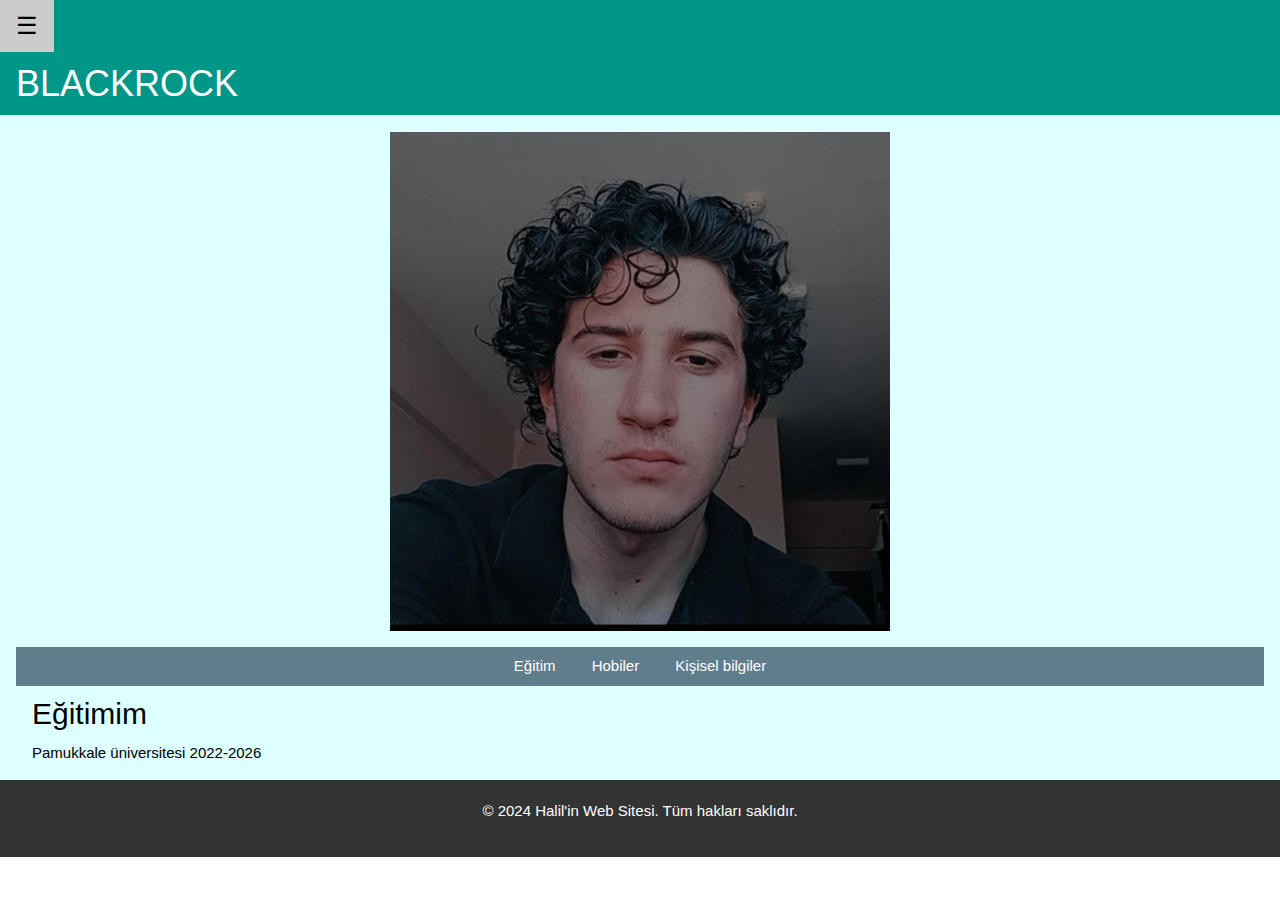
<file: index.html>
<!DOCTYPE html>
<html lang="en">
<head>
    <meta charset="UTF-8">
    <meta name="viewport" content="width=device-width, initial-scale=1.0">
    <title>Document</title>
    <link href="https://cdn.jsdelivr.net/npm/bootstrap@5.3.3/dist/css/bootstrap.min.css" rel="stylesheet" integrity="sha384-QWTKZyjpPEjISv5WaRU9OFeRpok6YctnYmDr5pNlyT2bRjXh0JMhjY6hW+ALEwIH" crossorigin="anonymous">
    <script src="https://cdn.jsdelivr.net/npm/bootstrap@5.3.3/dist/js/bootstrap.bundle.min.js" integrity="sha384-YvpcrYf0tY3lHB60NNkmXc5s9fDVZLESaAA55NDzOxhy9GkcIdslK1eN7N6jIeHz" crossorigin="anonymous"></script>
    <link rel="stylesheet" href="https://www.w3schools.com/w3css/4/w3.css">
    <link rel="stylesheet" href="https://cdnjs.cloudflare.com/ajax/libs/font-awesome/4.7.0/css/font-awesome.min.css">
    <link rel="stylesheet" href="https://fonts.googleapis.com/css?family=Lobster&effect=shadow-multiple">
    <link rel="stylesheet" href="style.css">
    <script async src="https://pagead2.googlesyndication.com/pagead/js/adsbygoogle.js?client=ca-pub-5072899732701311"
     crossorigin="anonymous"></script>
    <!-- Google tag (gtag.js) -->
<script async src="https://www.googletagmanager.com/gtag/js?id=G-S0YF8GTRYX"></script>
<script>
  window.dataLayer = window.dataLayer || [];
  function gtag(){dataLayer.push(arguments);}
  gtag('js', new Date());

  gtag('config', 'G-S0YF8GTRYX');
</script>
</head>
<body>
  <div class="w3-sidebar w3-bar-block w3-card w3-animate-left" style="display:none" id="mySidebar">
    <button class="w3-bar-item w3-button w3-large"
    onclick="w3_close()">Close &times;</button>
    <a href="index.html" class="w3-bar-item w3-button w3-border-bottom w3-hover-blue fa fa-home"> ANASAYFA</a>
    <a href="proje.html" class="w3-bar-item w3-button w3-border-bottom w3-hover-brown fa fa-cloud"> PROJE</a>
    <a href="foto.html" class="w3-bar-item w3-button w3-border-bottom w3-hover-light-grey fa fa-search"> FOTO</a>
        <a href="https://www.instagram.com/halilkrakaya?r=nametag" class="w3-bar-item w3-button w3-border-bottom w3-hover-red">
            <i class="fa fa-instagram w3-hover-opacity"> İNSTAGRAM</i>
        </a>
        <a href="https://x.com/Halilkarakayax?s=09&fbclid=PAZXh0bgNhZW0CMTEAAaZQtGhWM27xcyftsegLGL6l-CxUrrTjCP2NvqidkNbHf-a9txQfhdwaJ-k_aem_QXg4hg90r5y_cmiREqdK8w" class="w3-bar-item w3-button w3-border-bottom w3-hover-red">
            <i class="fa fa-twitter w3-hover-opacity"> TWİTTER</i>
        </a>
        <a href="https://www.linkedin.com/feed/" class="w3-bar-item w3-button w3-border-bottom w3-hover-red">
            <i class="fa fa-linkedin w3-hover-opacity"> LİNKEDIN</i>
        </a>
    
    
  </div>
  
  <div id="main">
  
  <div class="w3-teal">
    <button id="openNav" class="w3-button w3-teal w3-xlarge" onclick="w3_open()">&#9776;</button>
    <div class="w3-container">
      <h1>BLACKROCK</h1>
    </div>
  </div>
  

  
  <script>
  function w3_open() {
    document.getElementById("main").style.marginLeft = "25%";
    document.getElementById("mySidebar").style.width = "25%";
    document.getElementById("mySidebar").style.display = "block";
    document.getElementById("openNav").style.display = 'none';
  }
  function w3_close() {
    document.getElementById("main").style.marginLeft = "0%";
    document.getElementById("mySidebar").style.display = "none";
    document.getElementById("openNav").style.display = "inline-block";
  }
  </script>
    
  </div>
  
  <div >
  

  
  <div class="w3-container w3-pale-blue">
 

    <div class="w3-content w3-section" style="max-width:500px">
      <img class="mySlides w3-hover-grayscale " src="ben22.jpg" style="width:100%">
      <img class="mySlides w3-hover-grayscale " src="ben.jpg" style="width:100%">
      <img class="mySlides w3-hover-grayscale " src="horozveben2.jpg" style="width:100%">
      
    </div>
    <script>
    var myIndex = 0;
    carousel();
    
    function carousel() {
      var i;
      var x = document.getElementsByClassName("mySlides");
      for (i = 0; i < x.length; i++) {
        x[i].style.display = "none";  
      }
      myIndex++;
      if (myIndex > x.length) {myIndex = 1}    
      x[myIndex-1].style.display = "block";  
      setTimeout(carousel, 2000); // Change image every 2 seconds
    }
    </script>
  






  
  
  <div class="w3-blue-grey"style="text-align:center">
    <button class="w3-bar-item w3-button" onclick="openCity('London')">Eğitim</button>
    <button class="w3-bar-item w3-button" onclick="openCity('Paris')">Hobiler</button>
    <button class="w3-bar-item w3-button" onclick="openCity('Tokyo')">Kişisel bilgiler</button>
  </div>
  
  <div id="London" class="w3-container city">
    <h2>Eğitimim</h2>
    <p>Pamukkale üniversitesi 2022-2026</p>
  </div>
  
  <div id="Paris" class="w3-container city" style="display:none">
    <h2>Hobilerim</h2>
    <p>
      Halı saha,
      borsada kaldıraçlı işlem,
      motor sürmek,
      kitap okumak(çok az).

    </p> 
  </div>
  
  <div id="Tokyo" class="w3-container city" style="display:none">
    <h2>Kişisel bilgilerim</h2>
    <p>Ben halil karakaya 21 eylül 2003 doğumlu bir insanım. Afyonda yaşıyorum Denizli'de üniversite okuyorum</p>
  </div>
  
  <script>
  function openCity(cityName) {
    var i;
    var x = document.getElementsByClassName("city");
    for (i = 0; i < x.length; i++) {
      x[i].style.display = "none";  
    }
    document.getElementById(cityName).style.display = "block";  
  }
  </script>








<script async src="https://pagead2.googlesyndication.com/pagead/js/adsbygoogle.js?client=ca-pub-5072899732701311"
     crossorigin="anonymous"></script>
<!-- reklam -->
<ins class="adsbygoogle"
     style="display:block"
     data-ad-client="ca-pub-5072899732701311"
     data-ad-slot="6018590381"
     data-ad-format="auto"
     data-full-width-responsive="true"></ins>
<script>
     (adsbygoogle = window.adsbygoogle || []).push({});
</script>










      





  </div>
 <footer style="background-color: #333; color: #fff; padding: 20px; text-align: center;">
    <p>&copy; 2024 Halil'in Web Sitesi. Tüm hakları saklıdır.</p>
    
</footer>

        
  </body>
</html>
</file>
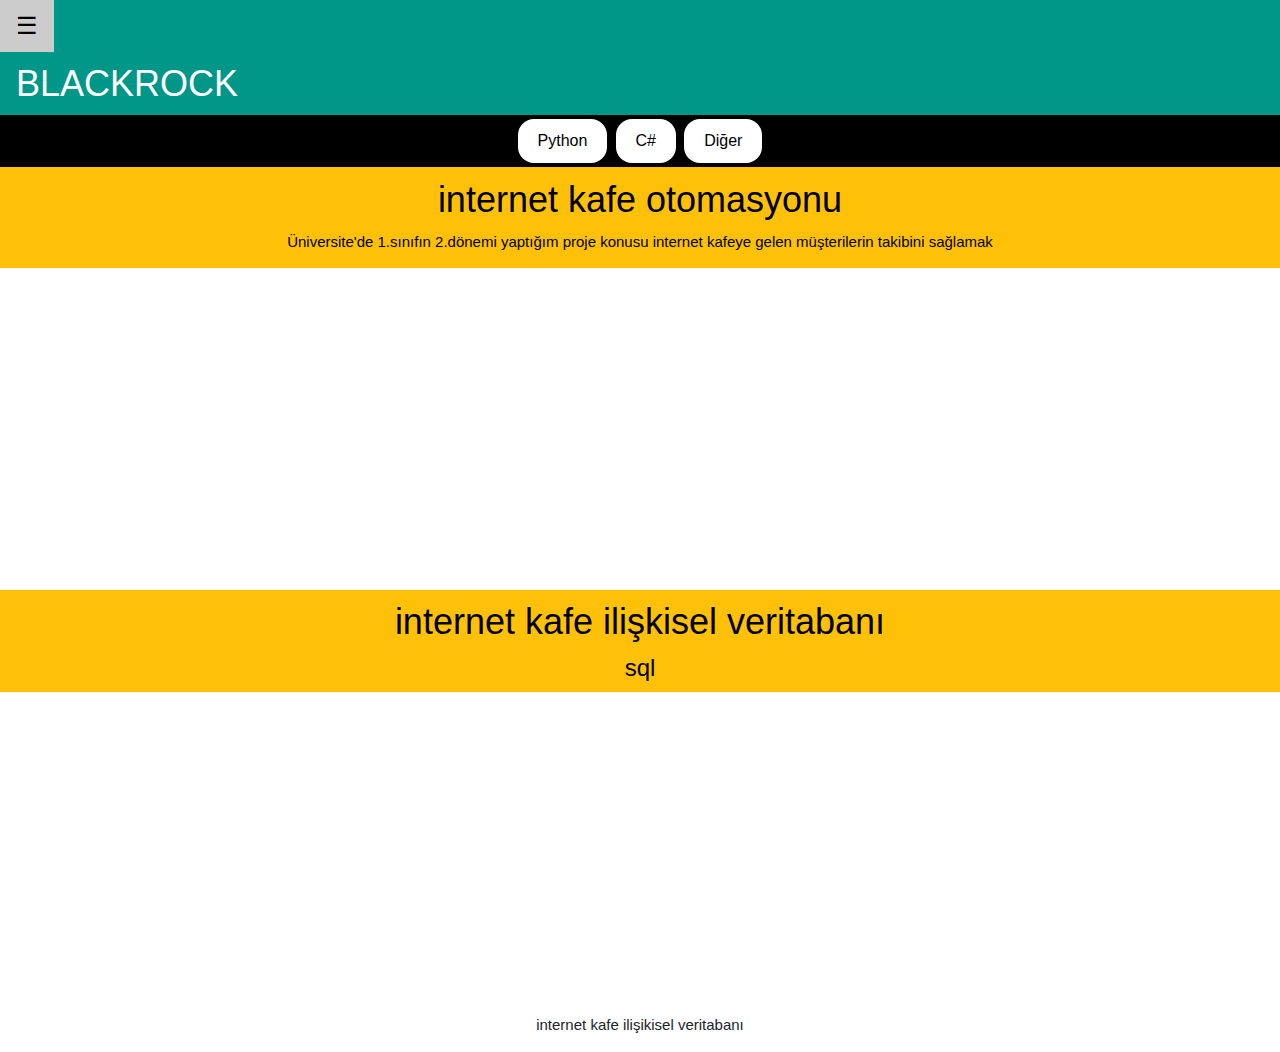
<file: csharp.html>
<!DOCTYPE html>
<html lang="en">

<head>
  <meta charset="UTF-8">
  <meta name="viewport" content="width=device-width, initial-scale=1.0">
  <title>Document</title>
  <link href="https://cdn.jsdelivr.net/npm/bootstrap@5.3.3/dist/css/bootstrap.min.css" rel="stylesheet"
    integrity="sha384-QWTKZyjpPEjISv5WaRU9OFeRpok6YctnYmDr5pNlyT2bRjXh0JMhjY6hW+ALEwIH" crossorigin="anonymous">
  <script src="https://cdn.jsdelivr.net/npm/bootstrap@5.3.3/dist/js/bootstrap.bundle.min.js"
    integrity="sha384-YvpcrYf0tY3lHB60NNkmXc5s9fDVZLESaAA55NDzOxhy9GkcIdslK1eN7N6jIeHz"
    crossorigin="anonymous"></script>
  <link rel="stylesheet" href="https://www.w3schools.com/w3css/4/w3.css">
  <link rel="stylesheet" href="https://cdnjs.cloudflare.com/ajax/libs/font-awesome/4.7.0/css/font-awesome.min.css">
  <link rel="stylesheet" href="https://fonts.googleapis.com/css?family=Lobster&effect=shadow-multiple">
  <link rel="stylesheet" href="style.css">
</head>

<body>

  <div class="w3-sidebar w3-bar-block w3-card w3-animate-left" style="display:none" id="mySidebar">
    <button class="w3-bar-item w3-button w3-large"
    onclick="w3_close()">Close &times;</button>
    <a href="index.html" class="w3-bar-item w3-button w3-border-bottom w3-hover-blue fa fa-home"> ANASAYFA</a>
    <a href="proje.html" class="w3-bar-item w3-button w3-border-bottom w3-hover-brown fa fa-cloud"> PROJE</a>
    <a href="foto.html" class="w3-bar-item w3-button w3-border-bottom w3-hover-light-grey fa fa-search"> FOTO</a>
        <a href="https://www.instagram.com/halilkrakaya?r=nametag" class="w3-bar-item w3-button w3-border-bottom w3-hover-red">
            <i class="fa fa-instagram w3-hover-opacity"> İNSTAGRAM</i>
        </a>
        <a href="https://x.com/Halilkarakayax?s=09&fbclid=PAZXh0bgNhZW0CMTEAAaZQtGhWM27xcyftsegLGL6l-CxUrrTjCP2NvqidkNbHf-a9txQfhdwaJ-k_aem_QXg4hg90r5y_cmiREqdK8w" class="w3-bar-item w3-button w3-border-bottom w3-hover-red">
            <i class="fa fa-twitter w3-hover-opacity"> TWİTTER</i>
        </a>
        <a href="https://www.linkedin.com/feed/" class="w3-bar-item w3-button w3-border-bottom w3-hover-red">
            <i class="fa fa-linkedin w3-hover-opacity"> LİNKEDIN</i>
        </a>
    
    
  </div>
  
  <div id="main">
  
  <div class="w3-teal">
    <button id="openNav" class="w3-button w3-teal w3-xlarge" onclick="w3_open()">&#9776;</button>
    <div class="w3-container">
      <h1>BLACKROCK</h1>
    </div>
  </div>
  

  
  <script>
  function w3_open() {
    document.getElementById("main").style.marginLeft = "25%";
    document.getElementById("mySidebar").style.width = "25%";
    document.getElementById("mySidebar").style.display = "block";
    document.getElementById("openNav").style.display = 'none';
  }
  function w3_close() {
    document.getElementById("main").style.marginLeft = "0%";
    document.getElementById("mySidebar").style.display = "none";
    document.getElementById("openNav").style.display = "inline-block";
  }
  </script>

  <div >

 
    <div class="ortala w3-black">
      <a href="proje.html" class="basic-button">Python</a>
      <a href="csharp.html" class="basic-button">C#</a>
      <a href="diger.html" class="basic-button">Diğer</a>

    </div>

        <div class="w3-container w3-amber ortala">
          <h1>internet kafe otomasyonu</h1>
          <p>Üniversite'de 1.sınıfın 2.dönemi yaptığım proje konusu internet kafeye gelen müşterilerin takibini sağlamak
          </p>
        </div>
        <div class="w3-container ortala">
          <iframe width="560" height="315" src="https://www.youtube.com/embed/6qIIsgojcq0?si=JcvGBLu2rhFeUL03"
            title="YouTube video player" frameborder="0"
            allow="accelerometer; autoplay; clipboard-write; encrypted-media; gyroscope; picture-in-picture; web-share"
            referrerpolicy="strict-origin-when-cross-origin" allowfullscreen></iframe>
        </div>

       




        <div style="text-align: center;">
        </div>
        <div>
          <div class="w3-container w3-amber ortala">
            <h1>internet kafe ilişkisel veritabanı</h1>
            <h3>sql</h3>
          </div>
          <div class="w3-container ortala">
            <iframe width="560" height="315" src="https://www.youtube.com/embed/JiX5z9ovyPM?si=cnKVthYbRWkBtqZZ"
              title="YouTube video player" frameborder="0"
              allow="accelerometer; autoplay; clipboard-write; encrypted-media; gyroscope; picture-in-picture; web-share"
              referrerpolicy="strict-origin-when-cross-origin" allowfullscreen></iframe>
          </div>

          <div class="w3-container  ortala">
            <p>internet kafe ilişikisel veritabanı </p>
          </div>
          <div style="text-align: center;">
          </div>
        </div>


</body>

</html>
</file>
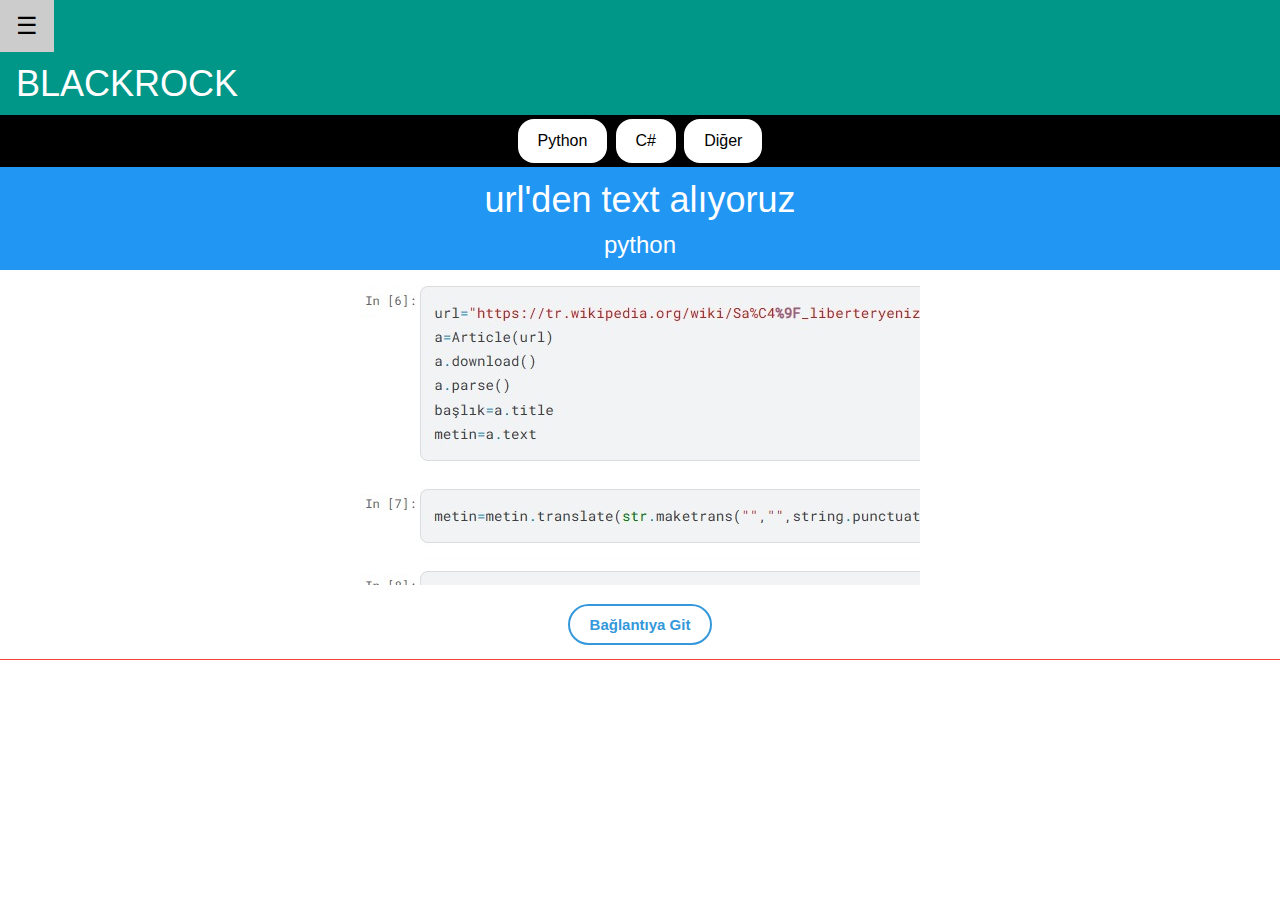
<file: diger.html>
<!DOCTYPE html>
<html lang="en">

<head>
  <meta charset="UTF-8">
  <meta name="viewport" content="width=device-width, initial-scale=1.0">
  <title>Document</title>
  <link href="https://cdn.jsdelivr.net/npm/bootstrap@5.3.3/dist/css/bootstrap.min.css" rel="stylesheet"
    integrity="sha384-QWTKZyjpPEjISv5WaRU9OFeRpok6YctnYmDr5pNlyT2bRjXh0JMhjY6hW+ALEwIH" crossorigin="anonymous">
  <script src="https://cdn.jsdelivr.net/npm/bootstrap@5.3.3/dist/js/bootstrap.bundle.min.js"
    integrity="sha384-YvpcrYf0tY3lHB60NNkmXc5s9fDVZLESaAA55NDzOxhy9GkcIdslK1eN7N6jIeHz"
    crossorigin="anonymous"></script>
  <link rel="stylesheet" href="https://www.w3schools.com/w3css/4/w3.css">
  <link rel="stylesheet" href="https://cdnjs.cloudflare.com/ajax/libs/font-awesome/4.7.0/css/font-awesome.min.css">
  <link rel="stylesheet" href="https://fonts.googleapis.com/css?family=Lobster&effect=shadow-multiple">
  <link rel="stylesheet" href="style.css">
</head>

<body>

  <div class="w3-sidebar w3-bar-block w3-card w3-animate-left" style="display:none" id="mySidebar">
    <button class="w3-bar-item w3-button w3-large"
    onclick="w3_close()">Close &times;</button>
    <a href="index.html" class="w3-bar-item w3-button w3-border-bottom w3-hover-blue fa fa-home"> ANASAYFA</a>
    <a href="proje.html" class="w3-bar-item w3-button w3-border-bottom w3-hover-brown fa fa-cloud"> PROJE</a>
    <a href="foto.html" class="w3-bar-item w3-button w3-border-bottom w3-hover-light-grey fa fa-search"> FOTO</a>
        <a href="https://www.instagram.com/halilkrakaya?r=nametag" class="w3-bar-item w3-button w3-border-bottom w3-hover-red">
            <i class="fa fa-instagram w3-hover-opacity"> İNSTAGRAM</i>
        </a>
        <a href="https://x.com/Halilkarakayax?s=09&fbclid=PAZXh0bgNhZW0CMTEAAaZQtGhWM27xcyftsegLGL6l-CxUrrTjCP2NvqidkNbHf-a9txQfhdwaJ-k_aem_QXg4hg90r5y_cmiREqdK8w" class="w3-bar-item w3-button w3-border-bottom w3-hover-red">
            <i class="fa fa-twitter w3-hover-opacity"> TWİTTER</i>
        </a>
        <a href="https://www.linkedin.com/feed/" class="w3-bar-item w3-button w3-border-bottom w3-hover-red">
            <i class="fa fa-linkedin w3-hover-opacity"> LİNKEDIN</i>
        </a>
    
    
  </div>
  
  <div id="main">
  
  <div class="w3-teal">
    <button id="openNav" class="w3-button w3-teal w3-xlarge" onclick="w3_open()">&#9776;</button>
    <div class="w3-container">
      <h1>BLACKROCK</h1>
    </div>
  </div>
  

  
  <script>
  function w3_open() {
    document.getElementById("main").style.marginLeft = "25%";
    document.getElementById("mySidebar").style.width = "25%";
    document.getElementById("mySidebar").style.display = "block";
    document.getElementById("openNav").style.display = 'none';
  }
  function w3_close() {
    document.getElementById("main").style.marginLeft = "0%";
    document.getElementById("mySidebar").style.display = "none";
    document.getElementById("openNav").style.display = "inline-block";
  }
  </script>

  <div >

   
    <div class="ortala w3-black">
      <a href="proje.html" class="basic-button">Python</a>
      <a href="csharp.html" class="basic-button">C#</a>
      <a href="diger.html" class="basic-button">Diğer</a>

    </div>

       <!--1.proje-->
      <div style="text-align: center;">
    </div>
    <div>
      
      <div class="w3-container w3-blue ortala">
        <h1>url'den text alıyoruz</h1>
        <h3>python</h3>
        

      </div>

      <div class="w3-container ortala">
        <iframe width="560" height="315" src="urltext alma.jpg"></iframe> <br> <br>
        <a href="https://www.kaggle.com/code/halilkarakaya3/url-deki-texti-alma-ve-nltk" class="fancy-link">Bağlantıya
          Git</a>
      </div>
      <br>

      <div class="w3-container w3-red  ortala">

      </div>
      <div style="text-align: center;">
      </div>
        






</body>

</html>
</file>
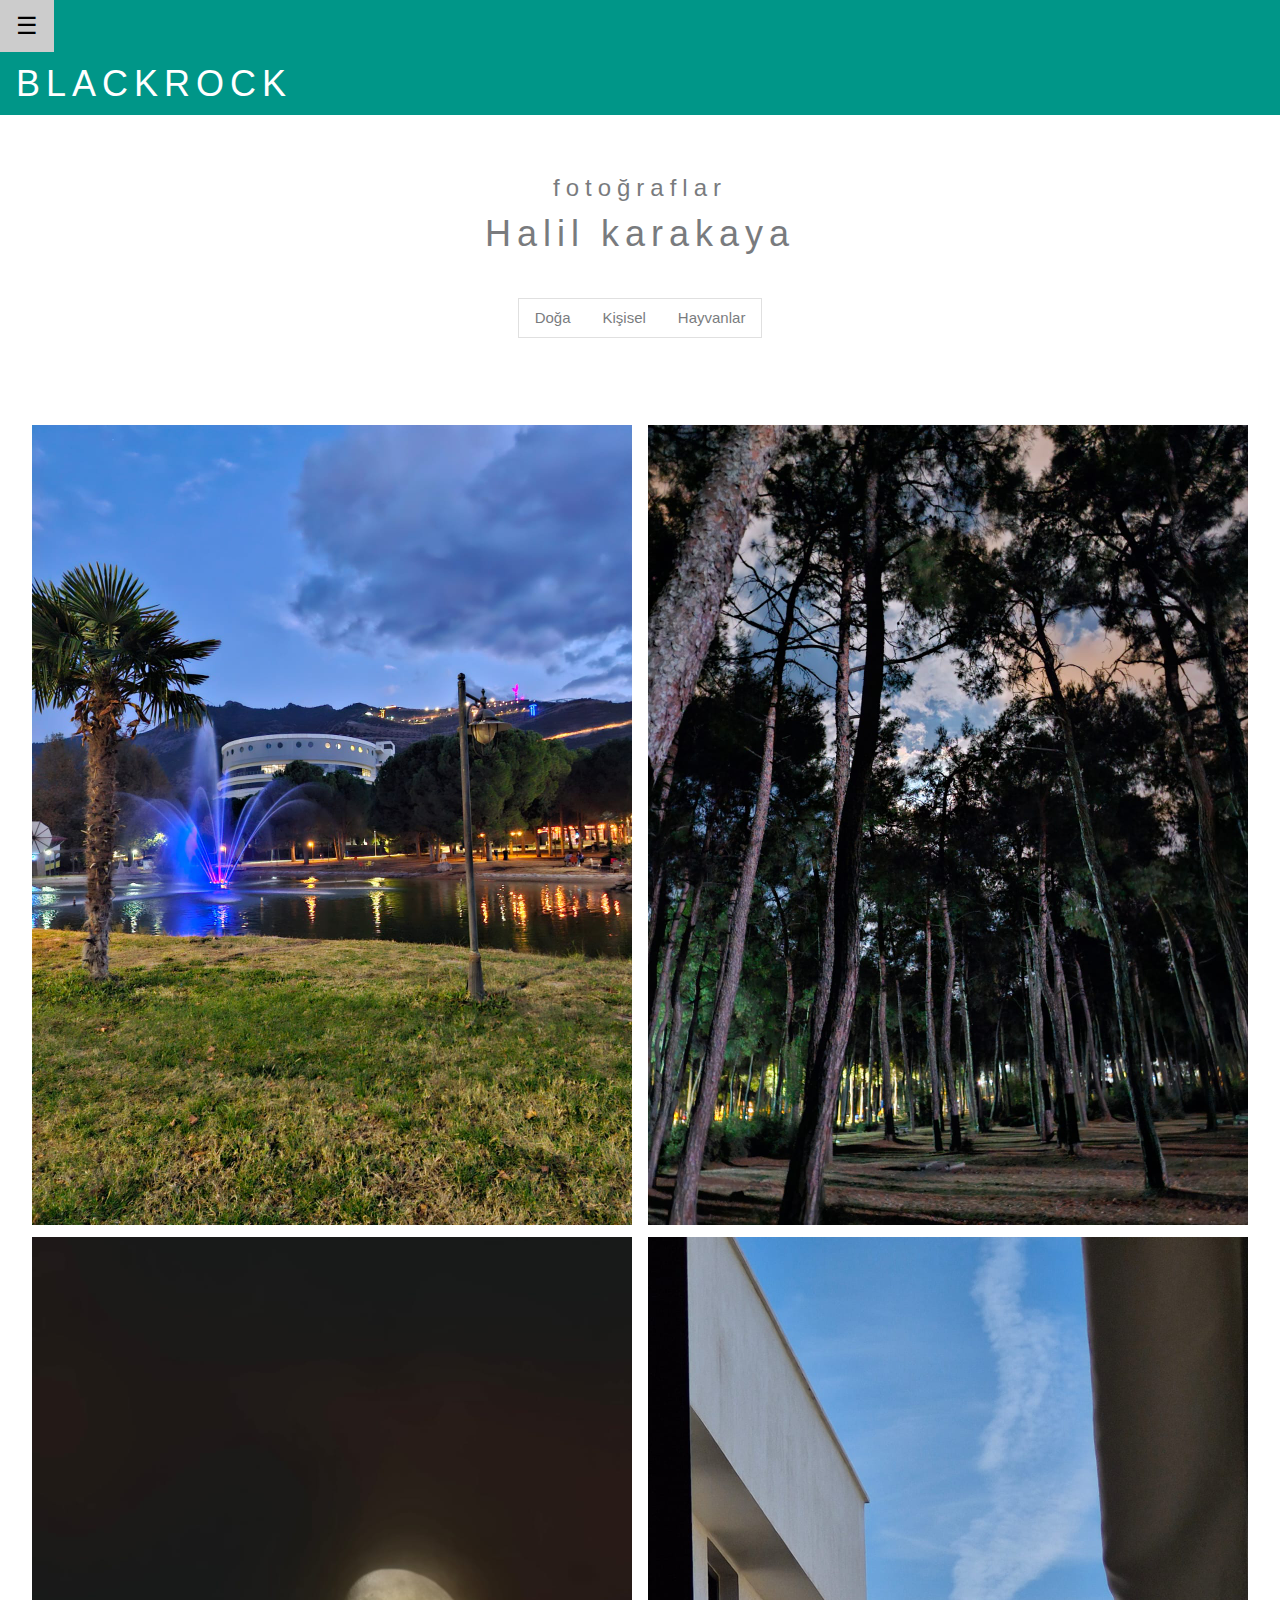
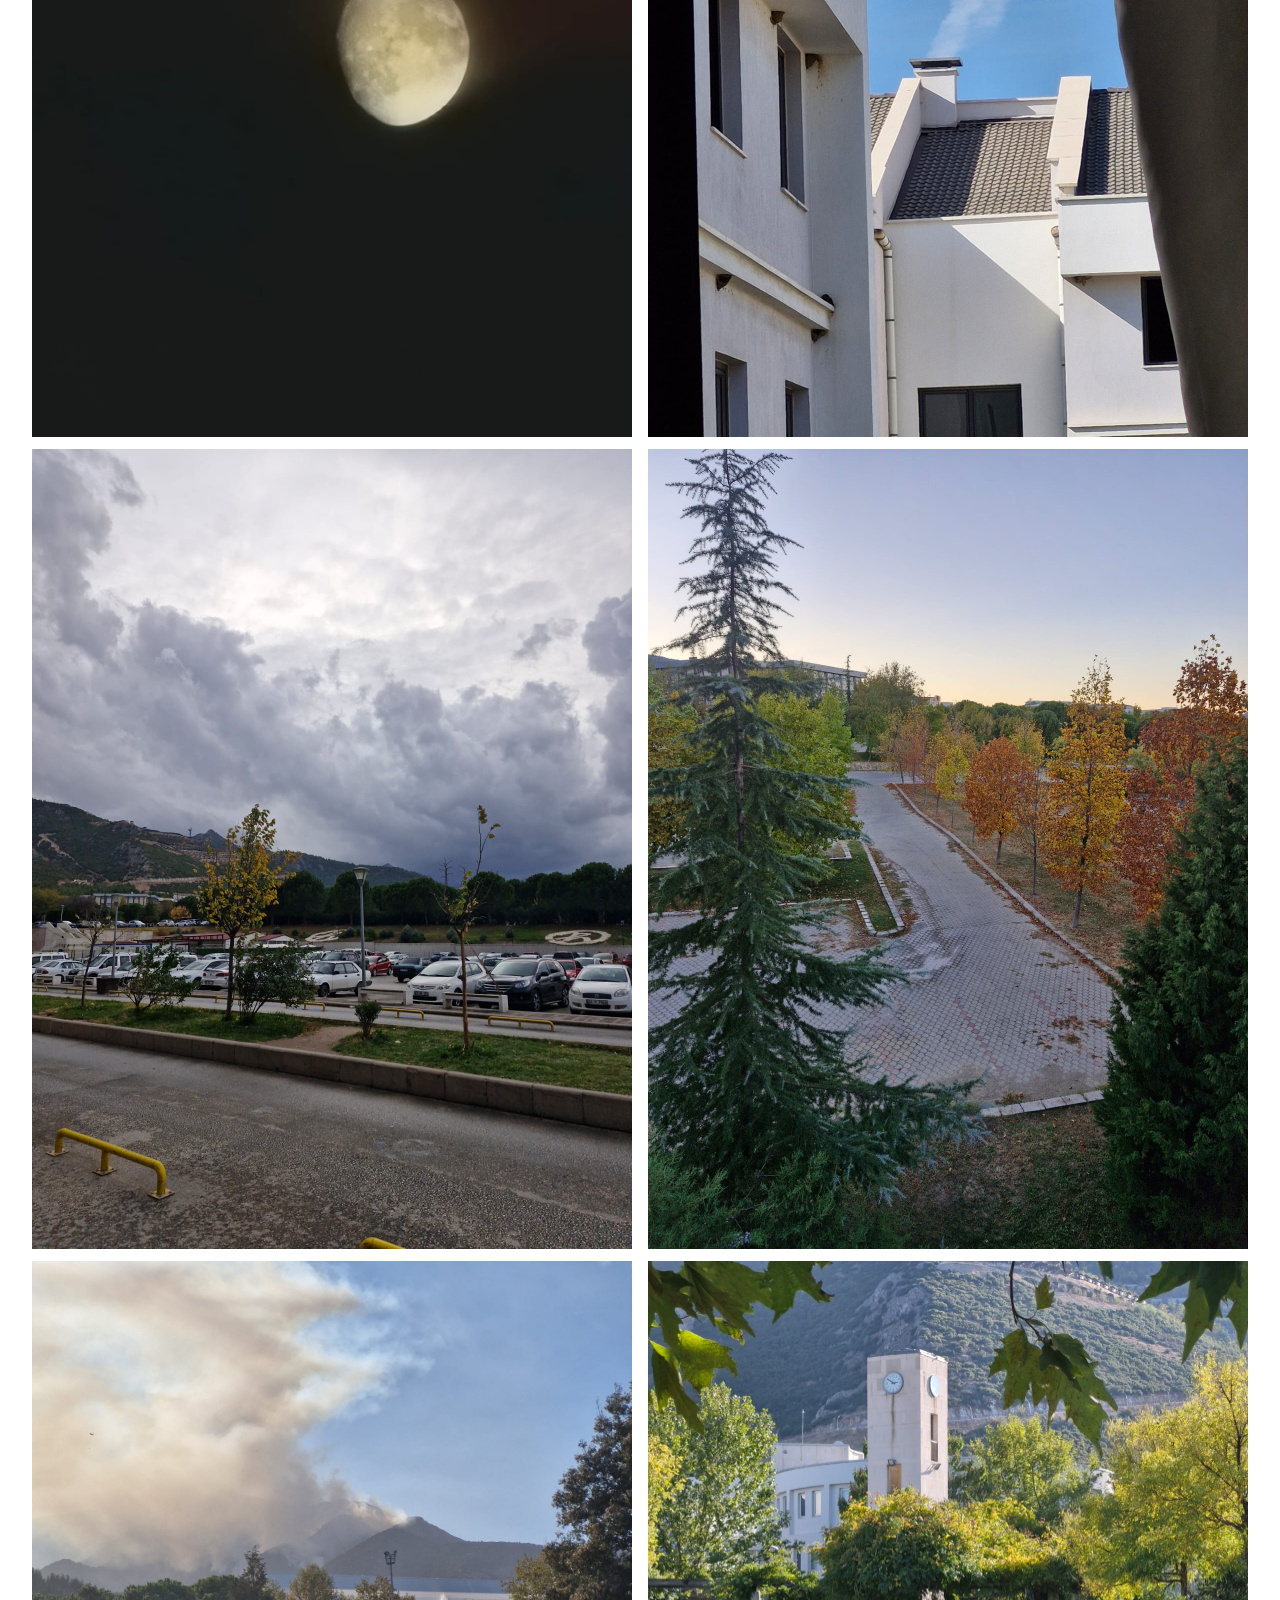
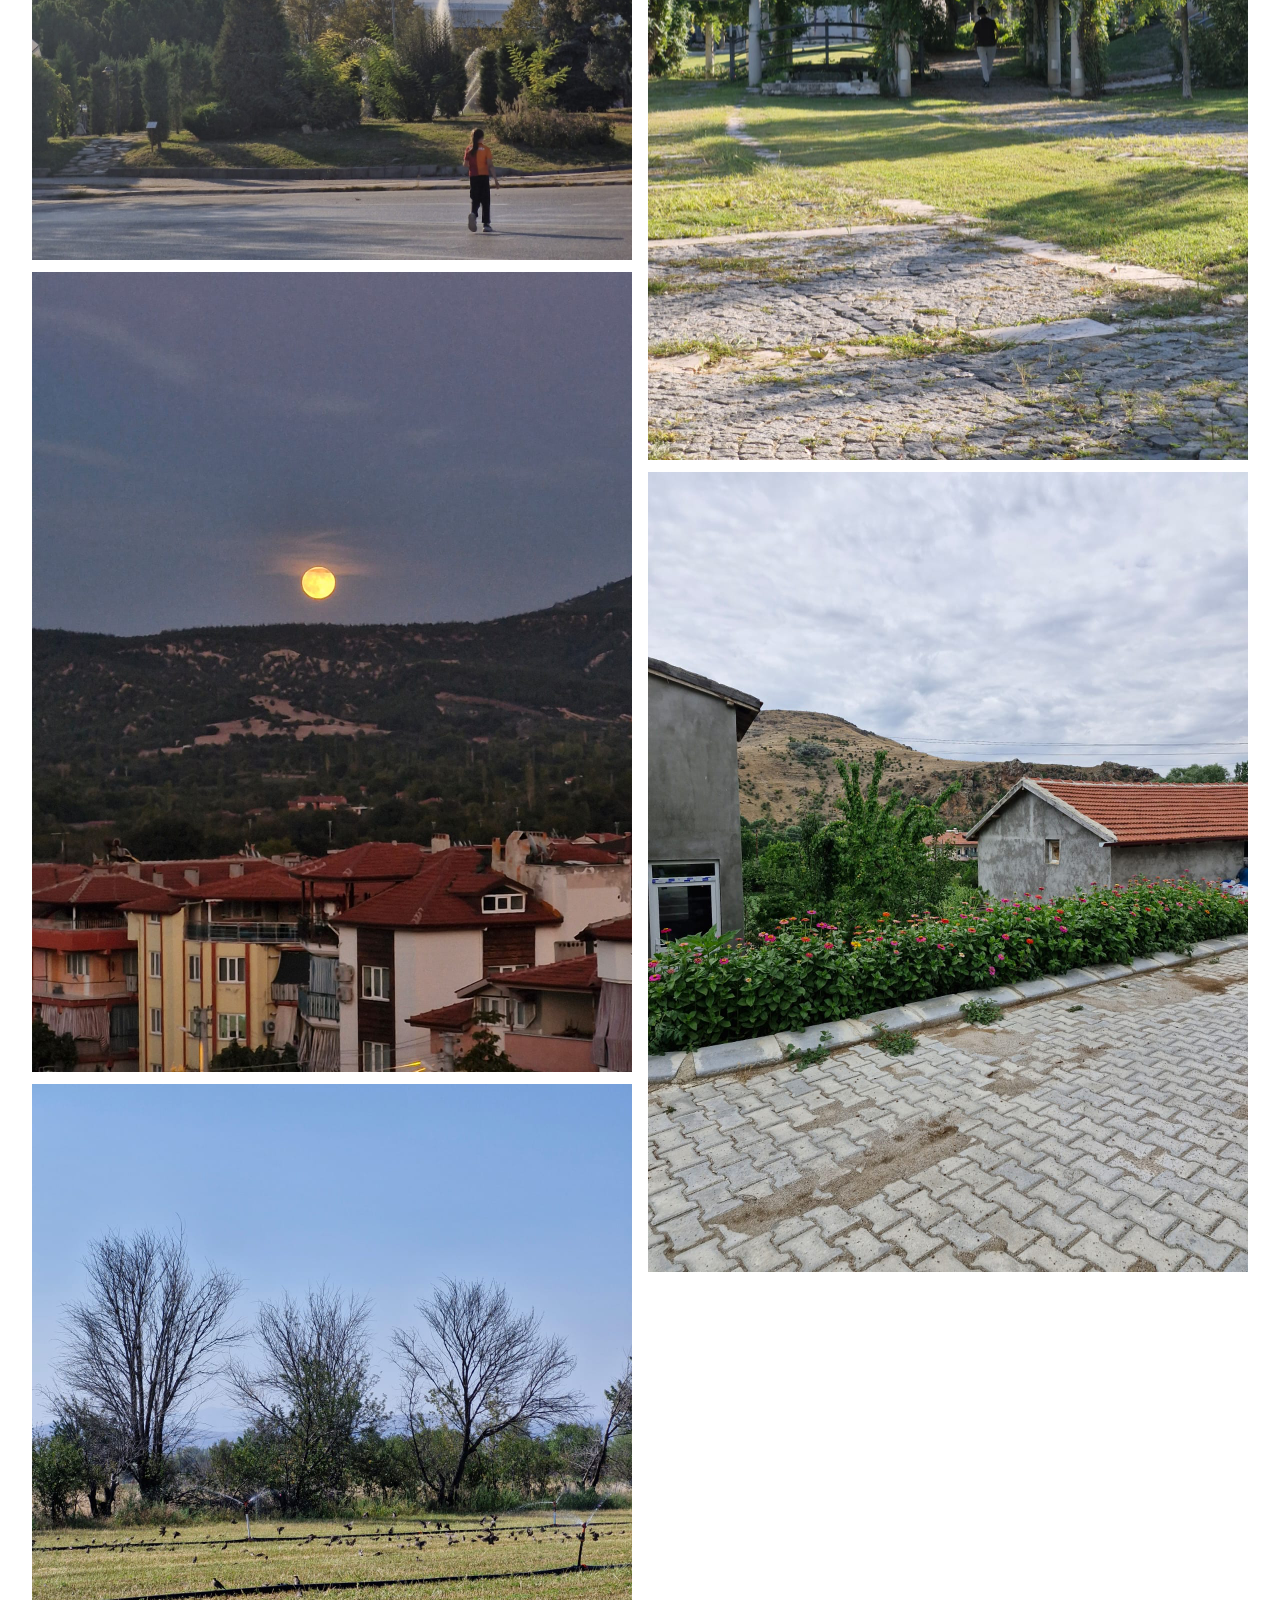
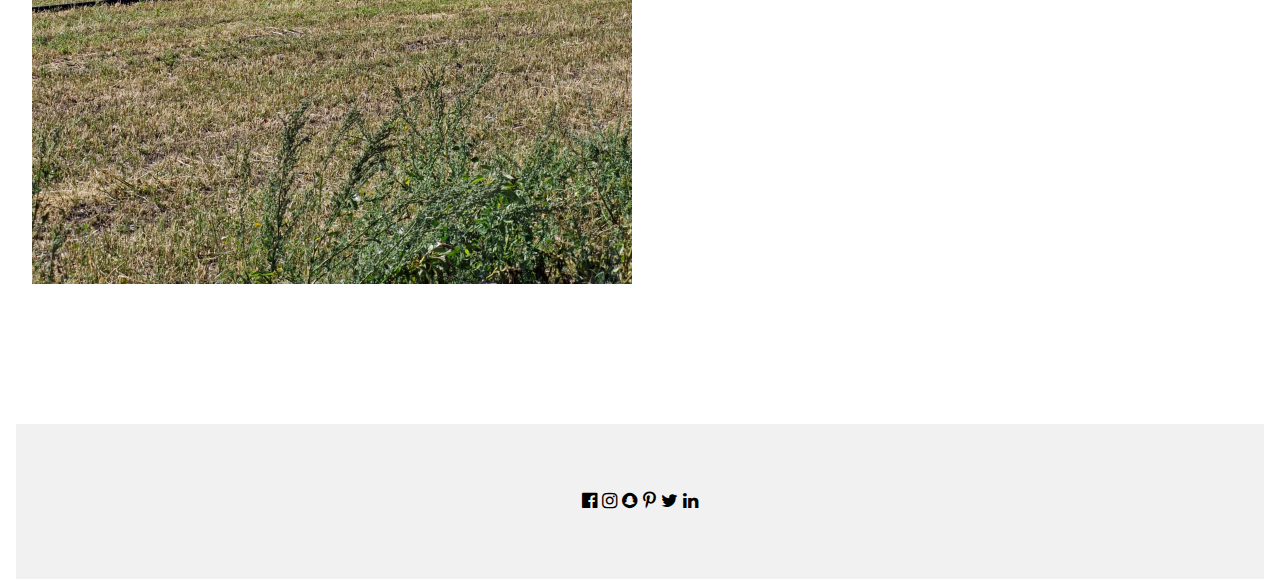
<file: foto.html>
<!DOCTYPE html>
<html lang="en">

<head>
    <meta charset="UTF-8">
    <meta name="viewport" content="width=device-width, initial-scale=1.0">
    <title>Document</title>
    <link href="https://cdn.jsdelivr.net/npm/bootstrap@5.3.3/dist/css/bootstrap.min.css" rel="stylesheet"
        integrity="sha384-QWTKZyjpPEjISv5WaRU9OFeRpok6YctnYmDr5pNlyT2bRjXh0JMhjY6hW+ALEwIH" crossorigin="anonymous">
    <script src="https://cdn.jsdelivr.net/npm/bootstrap@5.3.3/dist/js/bootstrap.bundle.min.js"
        integrity="sha384-YvpcrYf0tY3lHB60NNkmXc5s9fDVZLESaAA55NDzOxhy9GkcIdslK1eN7N6jIeHz"
        crossorigin="anonymous"></script>
    <link rel="stylesheet" href="https://www.w3schools.com/w3css/4/w3.css">
    <link rel="stylesheet" href="https://cdnjs.cloudflare.com/ajax/libs/font-awesome/4.7.0/css/font-awesome.min.css">
    <link rel="stylesheet" href="https://fonts.googleapis.com/css?family=Lobster&effect=shadow-multiple">
    <style>
        body,
        h1 {
            font-family: "Raleway", Arial, sans-serif
        }

        h1 {
            letter-spacing: 6px
        }

        .w3-row-padding img {
            margin-bottom: 12px
        }
    </style>
    <link rel="stylesheet" href="style.css">
</head>

<body>

    <div class="w3-sidebar w3-bar-block w3-card w3-animate-left" style="display:none" id="mySidebar">
        <button class="w3-bar-item w3-button w3-large"
        onclick="w3_close()">Close &times;</button>
        <a href="index.html" class="w3-bar-item w3-button w3-border-bottom w3-hover-blue fa fa-home"> ANASAYFA</a>
        <a href="proje.html" class="w3-bar-item w3-button w3-border-bottom w3-hover-brown fa fa-cloud"> PROJE</a>
        <a href="foto.html" class="w3-bar-item w3-button w3-border-bottom w3-hover-light-grey fa fa-search"> FOTO</a>
            <a href="https://www.instagram.com/halilkrakaya?r=nametag" class="w3-bar-item w3-button w3-border-bottom w3-hover-red">
                <i class="fa fa-instagram w3-hover-opacity"> İNSTAGRAM</i>
            </a>
            <a href="https://x.com/Halilkarakayax?s=09&fbclid=PAZXh0bgNhZW0CMTEAAaZQtGhWM27xcyftsegLGL6l-CxUrrTjCP2NvqidkNbHf-a9txQfhdwaJ-k_aem_QXg4hg90r5y_cmiREqdK8w" class="w3-bar-item w3-button w3-border-bottom w3-hover-red">
                <i class="fa fa-twitter w3-hover-opacity"> TWİTTER</i>
            </a>
            <a href="https://www.linkedin.com/feed/" class="w3-bar-item w3-button w3-border-bottom w3-hover-red">
                <i class="fa fa-linkedin w3-hover-opacity"> LİNKEDIN</i>
            </a>
        
        
      </div>
      
      <div id="main">
      
      <div class="w3-teal">
        <button id="openNav" class="w3-button w3-teal w3-xlarge" onclick="w3_open()">&#9776;</button>
        <div class="w3-container">
          <h1>BLACKROCK</h1>
        </div>
      </div>
      
    
      
      <script>
      function w3_open() {
        document.getElementById("main").style.marginLeft = "25%";
        document.getElementById("mySidebar").style.width = "25%";
        document.getElementById("mySidebar").style.display = "block";
        document.getElementById("openNav").style.display = 'none';
      }
      function w3_close() {
        document.getElementById("main").style.marginLeft = "0%";
        document.getElementById("mySidebar").style.display = "none";
        document.getElementById("openNav").style.display = "inline-block";
      }
      </script>

    <div >

       

        <div class="w3-container">



            <!-- !PAGE CONTENT! -->
            <div class="w3-content" style="max-width:1500px">

                <!-- Header -->
                <header class="w3-panel w3-center w3-opacity" style="padding:32px 16px">
                    <h1 class="w3-xlarge">fotoğraflar</h1>
                    <h1>Halil karakaya</h1>

                    <div class="w3-padding-32">
                        <div class="w3-bar w3-border">
                            <a href="foto.html" class="w3-bar-item w3-button">Doğa</a>
                            <a href="kisisel.html" class="w3-bar-item w3-button">Kişisel</a>
                            <a href="hayvanlar.html" class="w3-bar-item w3-button">Hayvanlar</a>

                        </div>
                    </div>
                </header>

                <!-- Photo Grid -->
                <div class="w3-row-padding " style="margin-bottom:128px">
                    <div class="w3-half">
                        <img src="doğa\manzara3.jpg" style="width:100%">
                        <img src="doğa\ay1.jpg" style="width:100%">
                        <img src="doğa\manzara1.jpg"style="width:100%">
                        <img src="doğa\manzara5.jpg" style="width:100%">
                        <img src="doğa\manzara7.jpg" style="width:100%">
                        <img src="doğa\manzara9.jpg" style="width:100%">
                        
                    </div>

                    <div class="w3-half">
                        <img src="doğa\manzara2.jpg" style="width:100%">
                        <img src="doğa\manzara4.jpg" style="width:100%">
                        <img src="doğa\manzara6.jpg" style="width:100%">
                        <img src="doğa\manzara8.jpg" style="width:100%">
                        <img src="doğa\manzara10.jpg" style="width:100%">
                       
                    </div>
                </div>

                <!-- End Page Content -->
            </div>

            <!-- Footer -->
            <footer class="w3-container w3-padding-64 w3-light-grey w3-center w3-large">
                <i class="fa fa-facebook-official w3-hover-opacity"></i>
                <i class="fa fa-instagram w3-hover-opacity"></i>
                <i class="fa fa-snapchat w3-hover-opacity"></i>
                <i class="fa fa-pinterest-p w3-hover-opacity"></i>
                <i class="fa fa-twitter w3-hover-opacity"></i>
                <i class="fa fa-linkedin w3-hover-opacity"></i>
                
            </footer>


        </div>

    </div>

</body>

</html>
</file>
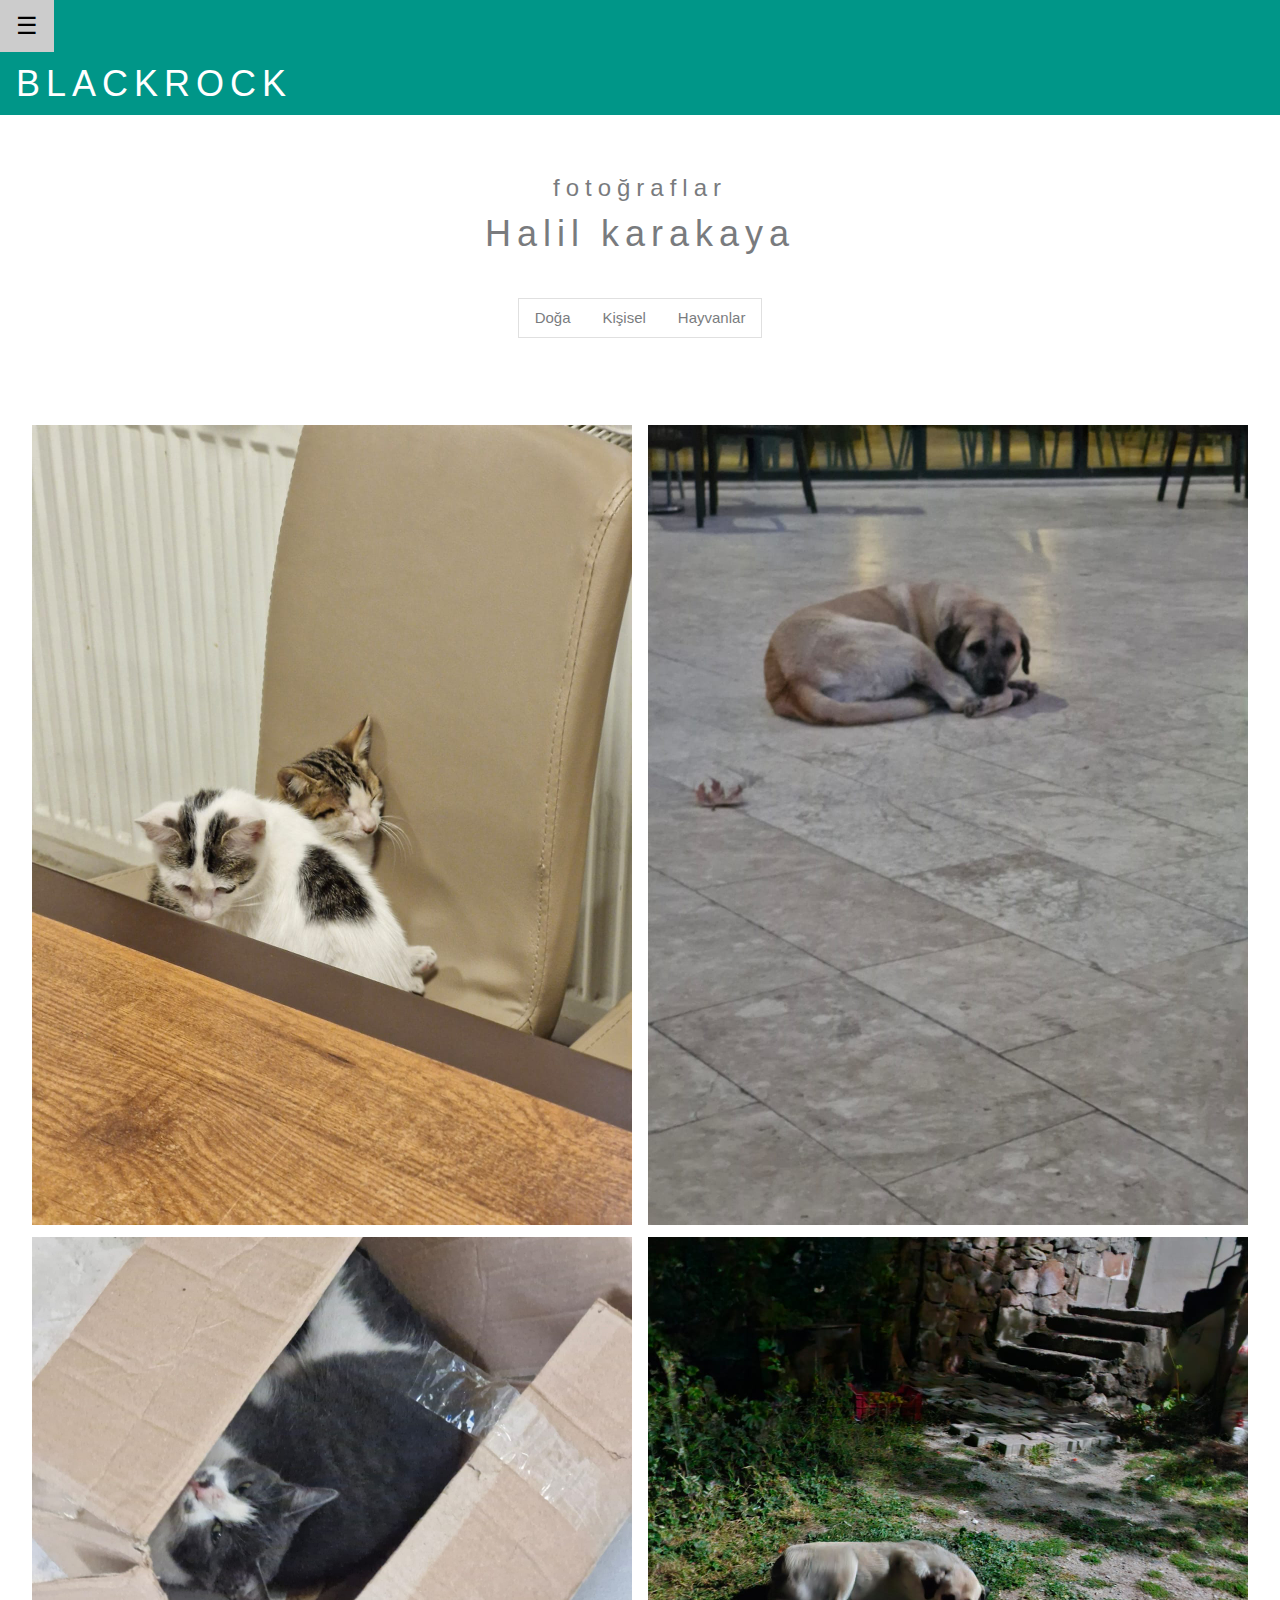
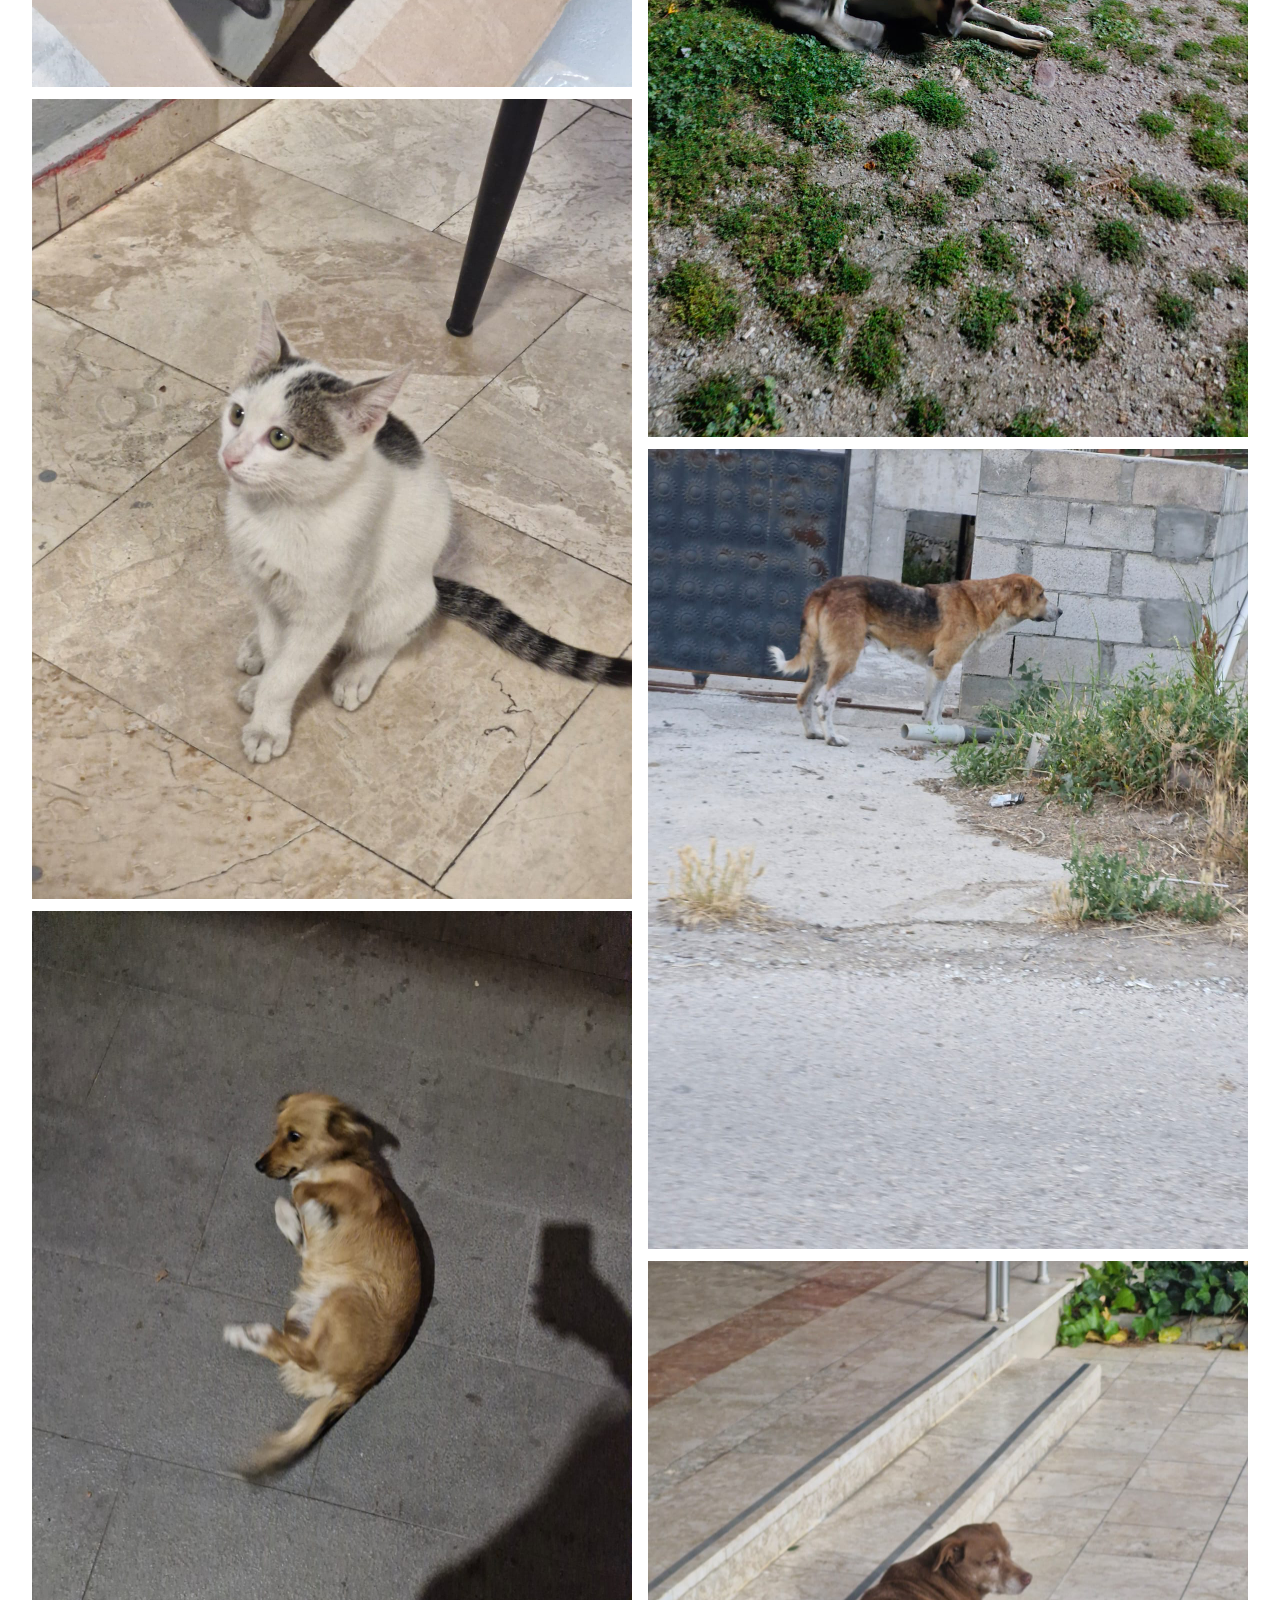
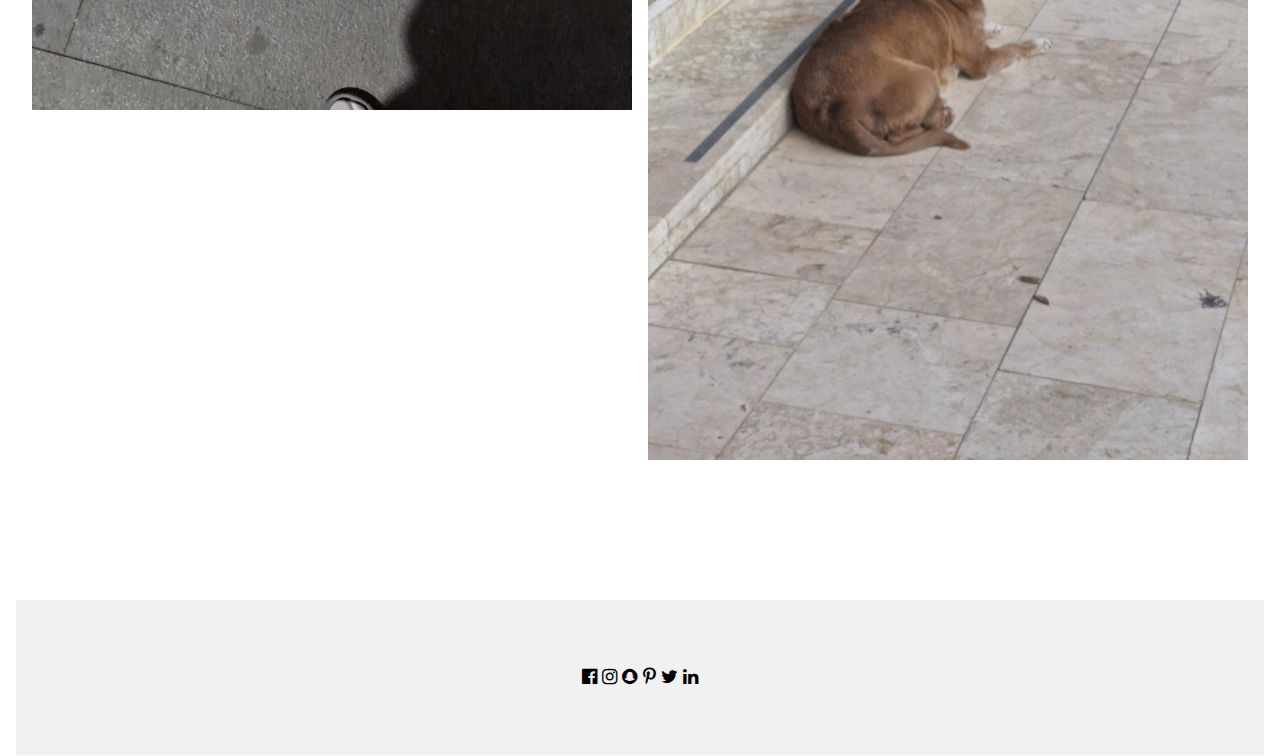
<file: hayvanlar.html>
<!DOCTYPE html>
<html lang="en">
<head>
    <meta charset="UTF-8">
    <meta name="viewport" content="width=device-width, initial-scale=1.0">
    <title>Document</title>
    <link href="https://cdn.jsdelivr.net/npm/bootstrap@5.3.3/dist/css/bootstrap.min.css" rel="stylesheet" integrity="sha384-QWTKZyjpPEjISv5WaRU9OFeRpok6YctnYmDr5pNlyT2bRjXh0JMhjY6hW+ALEwIH" crossorigin="anonymous">
    <script src="https://cdn.jsdelivr.net/npm/bootstrap@5.3.3/dist/js/bootstrap.bundle.min.js" integrity="sha384-YvpcrYf0tY3lHB60NNkmXc5s9fDVZLESaAA55NDzOxhy9GkcIdslK1eN7N6jIeHz" crossorigin="anonymous"></script>
    <link rel="stylesheet" href="https://www.w3schools.com/w3css/4/w3.css">
    <link rel="stylesheet" href="https://cdnjs.cloudflare.com/ajax/libs/font-awesome/4.7.0/css/font-awesome.min.css">
    <link rel="stylesheet" href="https://fonts.googleapis.com/css?family=Lobster&effect=shadow-multiple">
    <style>
        body,h1 {font-family: "Raleway", Arial, sans-serif}
        h1 {letter-spacing: 6px}
        .w3-row-padding img {margin-bottom: 12px}
        </style>
    <link rel="stylesheet" href="style.css">
</head>
<body>

  <div class="w3-sidebar w3-bar-block w3-card w3-animate-left" style="display:none" id="mySidebar">
    <button class="w3-bar-item w3-button w3-large"
    onclick="w3_close()">Close &times;</button>
    <a href="index.html" class="w3-bar-item w3-button w3-border-bottom w3-hover-blue fa fa-home"> ANASAYFA</a>
    <a href="proje.html" class="w3-bar-item w3-button w3-border-bottom w3-hover-brown fa fa-cloud"> PROJE</a>
    <a href="foto.html" class="w3-bar-item w3-button w3-border-bottom w3-hover-light-grey fa fa-search"> FOTO</a>
        <a href="https://www.instagram.com/halilkrakaya?r=nametag" class="w3-bar-item w3-button w3-border-bottom w3-hover-red">
            <i class="fa fa-instagram w3-hover-opacity"> İNSTAGRAM</i>
        </a>
        <a href="https://x.com/Halilkarakayax?s=09&fbclid=PAZXh0bgNhZW0CMTEAAaZQtGhWM27xcyftsegLGL6l-CxUrrTjCP2NvqidkNbHf-a9txQfhdwaJ-k_aem_QXg4hg90r5y_cmiREqdK8w" class="w3-bar-item w3-button w3-border-bottom w3-hover-red">
            <i class="fa fa-twitter w3-hover-opacity"> TWİTTER</i>
        </a>
        <a href="https://www.linkedin.com/feed/" class="w3-bar-item w3-button w3-border-bottom w3-hover-red">
            <i class="fa fa-linkedin w3-hover-opacity"> LİNKEDIN</i>
        </a>
    
    
  </div>
  
  <div id="main">
  
  <div class="w3-teal">
    <button id="openNav" class="w3-button w3-teal w3-xlarge" onclick="w3_open()">&#9776;</button>
    <div class="w3-container">
      <h1>BLACKROCK</h1>
    </div>
  </div>
  

  
  <script>
  function w3_open() {
    document.getElementById("main").style.marginLeft = "25%";
    document.getElementById("mySidebar").style.width = "25%";
    document.getElementById("mySidebar").style.display = "block";
    document.getElementById("openNav").style.display = 'none';
  }
  function w3_close() {
    document.getElementById("main").style.marginLeft = "0%";
    document.getElementById("mySidebar").style.display = "none";
    document.getElementById("openNav").style.display = "inline-block";
  }
  </script>














  
  <div class="w3-container">



<!-- !PAGE CONTENT! -->
<div class="w3-content" style="max-width:1500px">

<!-- Header -->
<header class="w3-panel w3-center w3-opacity" style="padding:32px 16px">
  <h1 class="w3-xlarge">fotoğraflar</h1>
  <h1>Halil karakaya</h1>
  
  <div class="w3-padding-32">
    <div class="w3-bar w3-border">
      <a href="foto.html" class="w3-bar-item w3-button">Doğa</a>
      <a href="kisisel.html" class="w3-bar-item w3-button">Kişisel</a>
      <a href="hayvanlar.html" class="w3-bar-item w3-button">Hayvanlar</a>
      
    </div>
  </div>
</header>

<!-- Photo Grid -->
<div class="w3-row-padding" style="margin-bottom:128px">
  <div class="w3-half">
    <img src="hayvanlar\kedi3.jpg" class="w3-hover-grayscale"style="width:100%">
    <img src="hayvanlar\kedi1.jpg" style="width:100%">
    <img src="hayvanlar\kedi2.jpg" style="width:100%">
    <img src="hayvanlar\köpek1.jpg" style="width:100%">
 
  </div>

  <div class="w3-half">
    <img src="hayvanlar\kopek3.jpg" class="w3-hover-grayscale"style="width:100%">
    <img src="hayvanlar\kopek4.jpg" class="w3-hover-grayscale" style="width:100%">
    <img src="hayvanlar\kopek5.jpg" class="w3-hover-grayscale" style="width:100%">
    <img src="hayvanlar\köpek2.jpg" class="w3-hover-grayscale"style="width:100%">
   
  </div>
</div>
  
<!-- End Page Content -->
</div>

<!-- Footer -->
<footer class="w3-container w3-padding-64 w3-light-grey w3-center w3-large"> 
  <i class="fa fa-facebook-official w3-hover-opacity"></i>
  <i class="fa fa-instagram w3-hover-opacity"></i>
  <i class="fa fa-snapchat w3-hover-opacity"></i>
  <i class="fa fa-pinterest-p w3-hover-opacity"></i>
  <i class="fa fa-twitter w3-hover-opacity"></i>
  <i class="fa fa-linkedin w3-hover-opacity"></i>
  
</footer>


  </div>
  
  </div>
        
  </body>
</html>
</file>
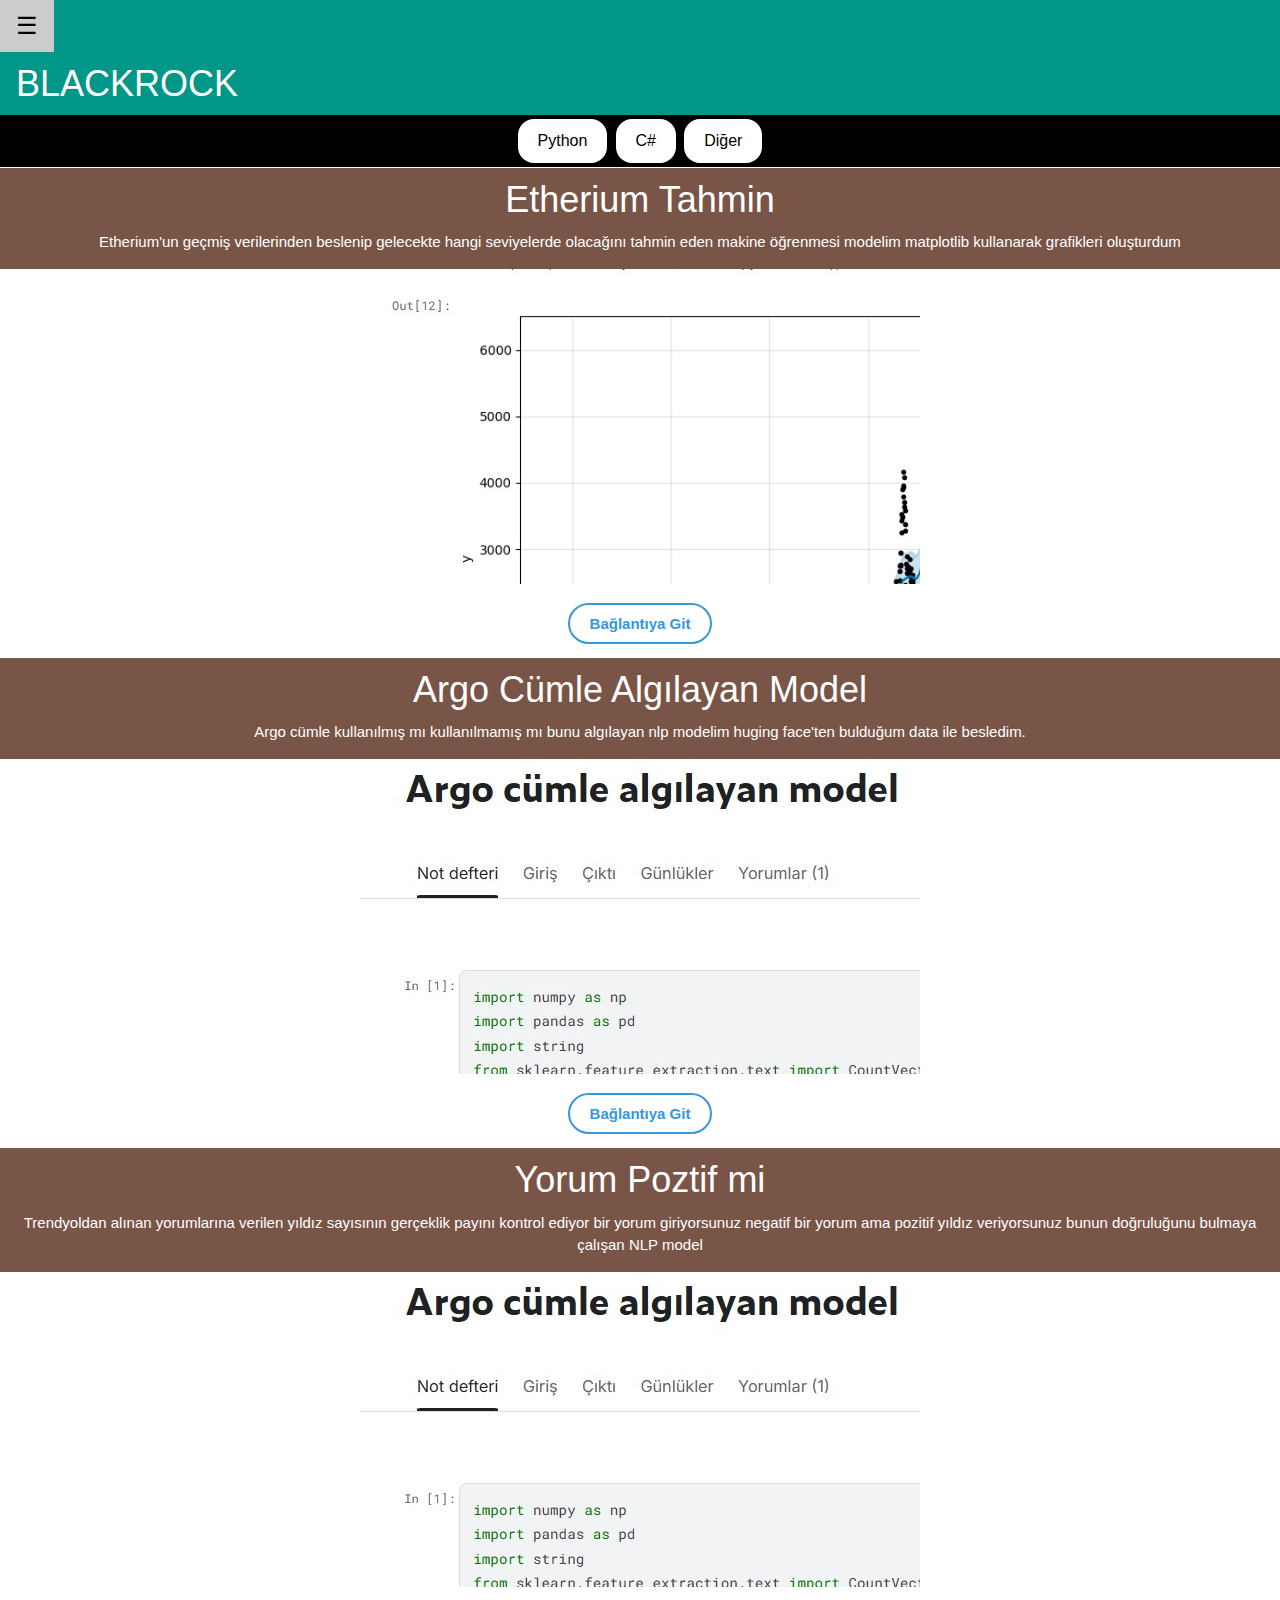
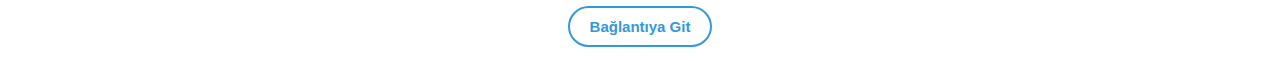
<file: proje.html>
<!DOCTYPE html>
<html lang="en">

<head>
  <meta charset="UTF-8">
  <meta name="viewport" content="width=device-width, initial-scale=1.0">
  <title>Document</title>
  <link href="https://cdn.jsdelivr.net/npm/bootstrap@5.3.3/dist/css/bootstrap.min.css" rel="stylesheet"
    integrity="sha384-QWTKZyjpPEjISv5WaRU9OFeRpok6YctnYmDr5pNlyT2bRjXh0JMhjY6hW+ALEwIH" crossorigin="anonymous">
  <script src="https://cdn.jsdelivr.net/npm/bootstrap@5.3.3/dist/js/bootstrap.bundle.min.js"
    integrity="sha384-YvpcrYf0tY3lHB60NNkmXc5s9fDVZLESaAA55NDzOxhy9GkcIdslK1eN7N6jIeHz"
    crossorigin="anonymous"></script>
  <link rel="stylesheet" href="https://www.w3schools.com/w3css/4/w3.css">
  <link rel="stylesheet" href="https://cdnjs.cloudflare.com/ajax/libs/font-awesome/4.7.0/css/font-awesome.min.css">
  <link rel="stylesheet" href="https://fonts.googleapis.com/css?family=Lobster&effect=shadow-multiple">
  <link rel="stylesheet" href="style.css">
</head>

<body>

  <div class="w3-sidebar w3-bar-block w3-card w3-animate-left" style="display:none" id="mySidebar">
    <button class="w3-bar-item w3-button w3-large"
    onclick="w3_close()">Close &times;</button>
    <a href="index.html" class="w3-bar-item w3-button w3-border-bottom w3-hover-blue fa fa-home"> ANASAYFA</a>
    <a href="proje.html" class="w3-bar-item w3-button w3-border-bottom w3-hover-brown fa fa-cloud"> PROJE</a>
    <a href="foto.html" class="w3-bar-item w3-button w3-border-bottom w3-hover-light-grey fa fa-search"> FOTO</a>
        <a href="https://www.instagram.com/halilkrakaya?r=nametag" class="w3-bar-item w3-button w3-border-bottom w3-hover-red">
            <i class="fa fa-instagram w3-hover-opacity"> İNSTAGRAM</i>
        </a>
        <a href="https://x.com/Halilkarakayax?s=09&fbclid=PAZXh0bgNhZW0CMTEAAaZQtGhWM27xcyftsegLGL6l-CxUrrTjCP2NvqidkNbHf-a9txQfhdwaJ-k_aem_QXg4hg90r5y_cmiREqdK8w" class="w3-bar-item w3-button w3-border-bottom w3-hover-red">
            <i class="fa fa-twitter w3-hover-opacity"> TWİTTER</i>
        </a>
        <a href="https://www.linkedin.com/feed/" class="w3-bar-item w3-button w3-border-bottom w3-hover-red">
            <i class="fa fa-linkedin w3-hover-opacity"> LİNKEDIN</i>
        </a>
    
    
  </div>
  
  <div id="main">
  
  <div class="w3-teal">
    <button id="openNav" class="w3-button w3-teal w3-xlarge" onclick="w3_open()">&#9776;</button>
    <div class="w3-container">
      <h1>BLACKROCK</h1>
    </div>
  </div>
  

  
  <script>
  function w3_open() {
    document.getElementById("main").style.marginLeft = "25%";
    document.getElementById("mySidebar").style.width = "25%";
    document.getElementById("mySidebar").style.display = "block";
    document.getElementById("openNav").style.display = 'none';
  }
  function w3_close() {
    document.getElementById("main").style.marginLeft = "0%";
    document.getElementById("mySidebar").style.display = "none";
    document.getElementById("openNav").style.display = "inline-block";
  }
  </script>
  















  <!--<div class="w3-sidebar w3-container w3-card w3-bar-block w3-blue-grey">
    <a href="index.html" class="w3-bar-item w3-button w3-border-bottom w3-hover-blue fa fa-home"> ANASAYFA</a>
    <a href="proje.html" class="w3-bar-item w3-button w3-border-bottom w3-hover-brown fa fa-cloud"> PROJE</a>
    <a href="foto.html" class="w3-bar-item w3-button w3-border-bottom w3-hover-light-grey fa fa-search"> FOTO</a>
    <div class="extra-space"></div>
    <a href="#" class="w3-bar-item w3-button w3-border-bottom w3-hover-red">
      <div class="w3-panel w3-large">
        <i class="fa fa-facebook-official w3-hover-opacity"></i>
        <i class="fa fa-instagram w3-hover-opacity"></i>
        <i class="fa fa-snapchat w3-hover-opacity"></i>
        <i class="fa fa-pinterest-p w3-hover-opacity"></i>
        <i class="fa fa-twitter w3-hover-opacity"></i>
        <i class="fa fa-linkedin w3-hover-opacity"></i>
      </div>
    </a>
</div>

-->
  <div >

 
    <div class="ortala w3-black">
      <a href="proje.html" class="basic-button">Python</a>
      <a href="csharp.html" class="basic-button">C#</a>
      <a href="diger.html" class="basic-button">Diğer</a>

    </div>



    <div class="w3-container">

    </div>
    <!--1.proje-->
    <div style="text-align: center;">
    </div>
    <div>

      <div class="w3-container w3-brown ortala">
        <h1>Etherium Tahmin</h1>

        <p>Etherium'un geçmiş verilerinden beslenip gelecekte hangi seviyelerde olacağını tahmin eden makine öğrenmesi
          modelim
          matplotlib kullanarak grafikleri oluşturdum
        </p>
      </div>

      <div class="w3-container ortala">
        <iframe width="560" height="315" src="ethgrafik.jpg"></iframe> <br> <br>
        <a href="https://www.kaggle.com/code/halilkarakaya3/ether-umpredict365day" class="fancy-link">Bağlantıya
          Git</a>
      </div>
      <br>

     
      </div>




      <!--2.proje-->
      <div style="text-align: center;">
      </div>
      <div>
        <div class="w3-container w3-brown ortala">
          <h1>Argo Cümle Algılayan Model</h1>

          <p>Argo cümle kullanılmış mı kullanılmamış mı bunu algılayan nlp modelim huging face'ten bulduğum data ile
            besledim. </p>
        </div>

        <div class="w3-container ortala">
          <iframe width="560" height="315" src="kaggle proje.jpg"></iframe> <br> <br>
          <a href="https://www.kaggle.com/code/halilkarakaya3/argo-c-mle-alg-layan-model" class="fancy-link">Bağlantıya
            Git</a>
        </div>
        <br>

        
       
        </div>
        <!--3.proje-->
        <div style="text-align: center;">
        </div>
        <div>
          <div class="w3-container w3-brown ortala">
            <h1>Yorum Poztif mi</h1>

            <p>Trendyoldan alınan yorumlarına verilen yıldız sayısının gerçeklik payını kontrol ediyor bir yorum giriyorsunuz negatif bir yorum ama pozitif yıldız veriyorsunuz bunun doğruluğunu bulmaya çalışan NLP model  </p>
          </div>

          <div class="w3-container ortala ">
            <iframe width="560" height="315" src="kaggle proje.jpg"></iframe> <br> <br>
            <a href="https://www.kaggle.com/code/halilkarakaya3/trendyol-comment-positive-negative-neutral-nlp"
              class="fancy-link">Bağlantıya Git</a>
          </div>
          <br>

          
          
          </div>






        </div>


</body>

</html>
</file>
<file: style.css>
/* banner fontu için*/
.w3-tangerine {
  font-family: 'Tangerine', serif;
}

.ortala {
  text-align: center;
}



/* Bağlantı Stilini Ayarlama */
.fancy-link {
  text-decoration: none;
  /* Alt çizgiyi kaldırır */
  color: #3498db;
  /* Mavi renk */
  font-weight: bold;
  /* Kalın yazı */
  padding: 10px 20px;
  /* İç boşluk */
  border: 2px solid #3498db;
  /* Kenar çizgisi */
  border-radius: 25px;
  /* Köşeleri yuvarlatma */
  transition: all 0.3s ease;
  /* Geçiş efekti */
}

.fancy-link:hover {
  background-color: #3498db;
  /* Arka plan rengi mavi */
  color: white;
  /* Metin rengi beyaz */
}



.basic-button {
  background-color: #ffffff;
  /* Arka plan rengi */
  color: black;
  /* Metin rengi */
  border: none;
  /* Kenar çizgisi yok */
  padding: 10px 20px;
  /* İç boşluk */
  text-align: center;
  /* Metni ortalar */
  text-decoration: none;
  /* Alt çizgi yok */
  display: inline-block;
  /* Satır içi blok elementi */
  font-size: 16px;
  /* Yazı boyutu */
  margin: 4px 2px;
  /* Dış boşluk */
  cursor: pointer;
  /* Fare imlecini işaretçiye çevirir */
  border-radius: 16px;
  /* Köşeleri yuvarlar */
  transition: background-color 0.3s, color 0.3s;
  /* Geçiş efektleri */
}

.basic-button:hover {
  background-color: #2980b9;
  
  color: #ffffff;
 
}
</file>
